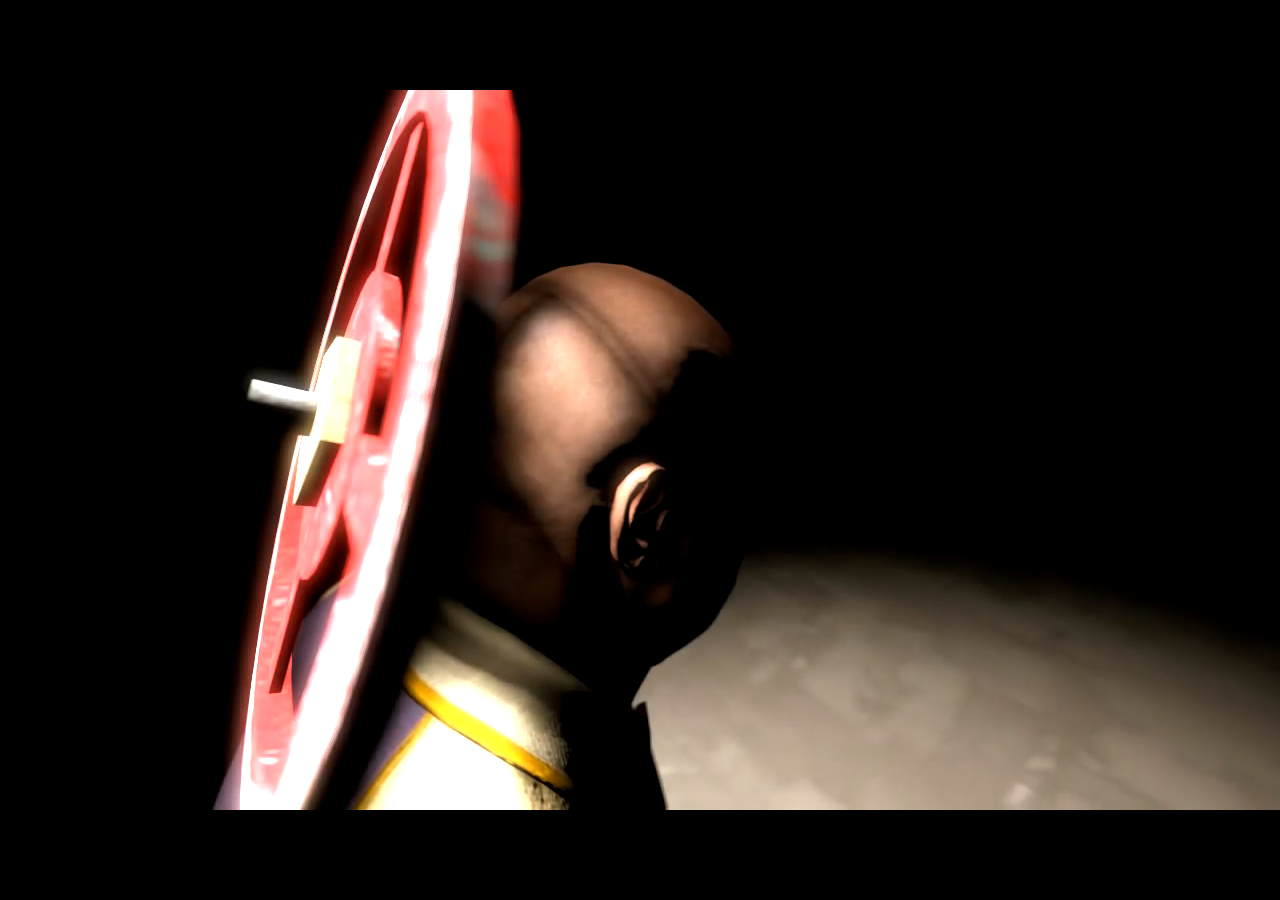
<file: index.html>
<!doctype html><html lang="en"><head><meta charset="utf-8"/><meta name="viewport" content="width=device-width,initial-scale=1"/><link rel="apple-touch-icon" sizes="57x57" href="/apple-icon-57x57.png"><link rel="apple-touch-icon" sizes="60x60" href="/apple-icon-60x60.png"><link rel="apple-touch-icon" sizes="72x72" href="/apple-icon-72x72.png"><link rel="apple-touch-icon" sizes="76x76" href="/apple-icon-76x76.png"><link rel="apple-touch-icon" sizes="114x114" href="/apple-icon-114x114.png"><link rel="apple-touch-icon" sizes="120x120" href="/apple-icon-120x120.png"><link rel="apple-touch-icon" sizes="144x144" href="/apple-icon-144x144.png"><link rel="apple-touch-icon" sizes="152x152" href="/apple-icon-152x152.png"><link rel="apple-touch-icon" sizes="180x180" href="/apple-icon-180x180.png"><link rel="icon" type="image/png" sizes="192x192" href="/android-icon-192x192.png"><link rel="icon" type="image/png" sizes="32x32" href="/favicon-32x32.png"><link rel="icon" type="image/png" sizes="96x96" href="/favicon-96x96.png"><link rel="icon" type="image/png" sizes="16x16" href="/favicon-16x16.png"><link rel="manifest" href="/manifest.json"><meta name="msapplication-TileColor" content="#ffffff"><meta name="msapplication-TileImage" content="/ms-icon-144x144.png"><meta name="theme-color" content="#ffffff"><meta name="description" content="Red WebSite"/><link rel="stylesheet" href="https://cdnjs.cloudflare.com/ajax/libs/font-awesome/5.11.2/css/all.min.css"><link rel="stylesheet" href="https://fonts.googleapis.com/css?family=Ubuntu&amp;display=swap"><link rel="manifest" href="/manifest.json"/><title>Red</title><link href="/static/css/main.c2eb8b72.chunk.css" rel="stylesheet"></head><body><noscript>You need to enable JavaScript to run this app.</noscript><div id="root"></div><script>!function(e){function r(r){for(var n,i,l=r[0],f=r[1],a=r[2],c=0,s=[];c<l.length;c++)i=l[c],Object.prototype.hasOwnProperty.call(o,i)&&o[i]&&s.push(o[i][0]),o[i]=0;for(n in f)Object.prototype.hasOwnProperty.call(f,n)&&(e[n]=f[n]);for(p&&p(r);s.length;)s.shift()();return u.push.apply(u,a||[]),t()}function t(){for(var e,r=0;r<u.length;r++){for(var t=u[r],n=!0,l=1;l<t.length;l++){var f=t[l];0!==o[f]&&(n=!1)}n&&(u.splice(r--,1),e=i(i.s=t[0]))}return e}var n={},o={1:0},u=[];function i(r){if(n[r])return n[r].exports;var t=n[r]={i:r,l:!1,exports:{}};return e[r].call(t.exports,t,t.exports,i),t.l=!0,t.exports}i.m=e,i.c=n,i.d=function(e,r,t){i.o(e,r)||Object.defineProperty(e,r,{enumerable:!0,get:t})},i.r=function(e){"undefined"!=typeof Symbol&&Symbol.toStringTag&&Object.defineProperty(e,Symbol.toStringTag,{value:"Module"}),Object.defineProperty(e,"__esModule",{value:!0})},i.t=function(e,r){if(1&r&&(e=i(e)),8&r)return e;if(4&r&&"object"==typeof e&&e&&e.__esModule)return e;var t=Object.create(null);if(i.r(t),Object.defineProperty(t,"default",{enumerable:!0,value:e}),2&r&&"string"!=typeof e)for(var n in e)i.d(t,n,function(r){return e[r]}.bind(null,n));return t},i.n=function(e){var r=e&&e.__esModule?function(){return e.default}:function(){return e};return i.d(r,"a",r),r},i.o=function(e,r){return Object.prototype.hasOwnProperty.call(e,r)},i.p="/";var l=this.webpackJsonpredwebsite=this.webpackJsonpredwebsite||[],f=l.push.bind(l);l.push=r,l=l.slice();for(var a=0;a<l.length;a++)r(l[a]);var p=f;t()}([])</script><script src="/static/js/2.da36ddf0.chunk.js"></script><script src="/static/js/main.469bd31b.chunk.js"></script></body></html>
</file>
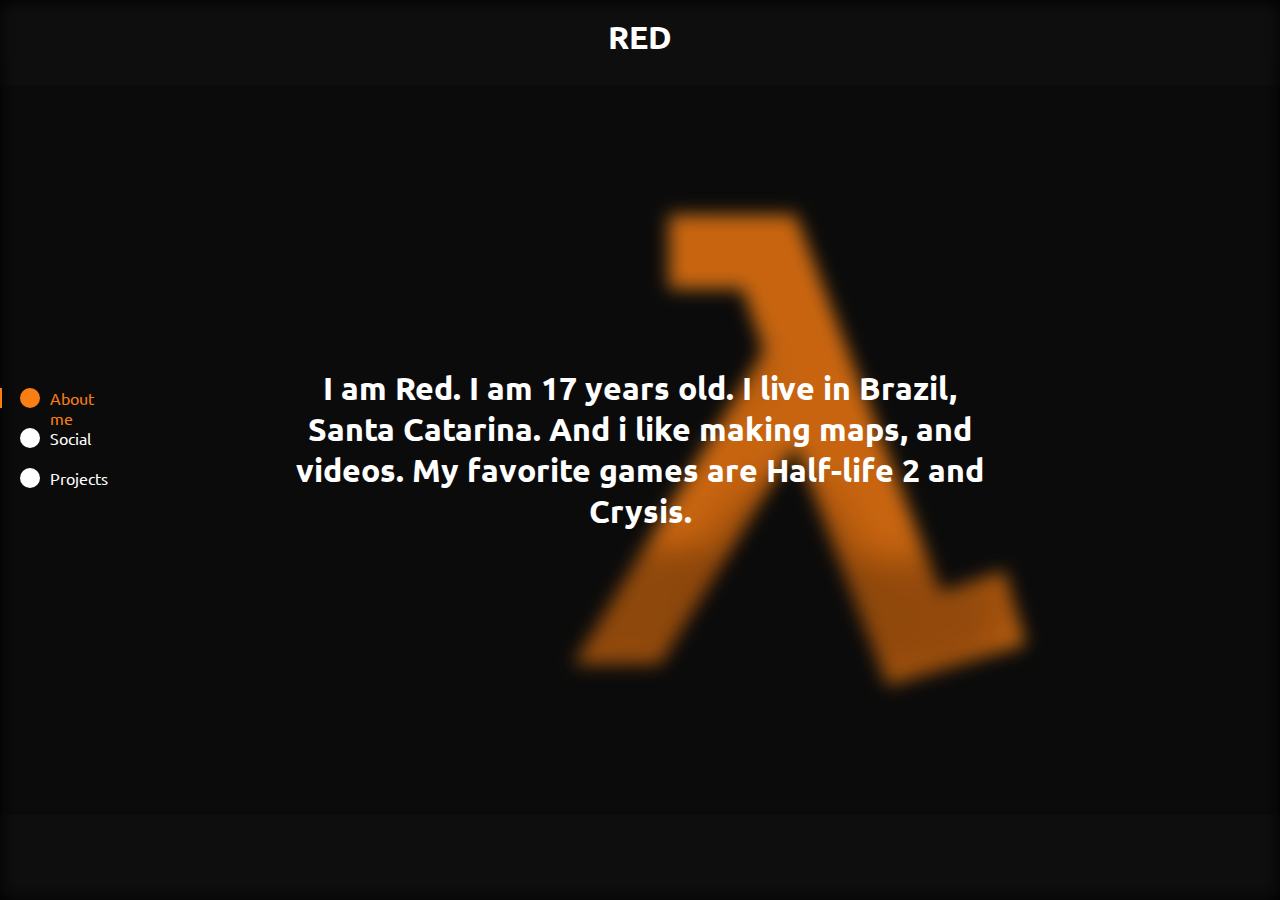
<file: old/index.html>
<!DOCTYPE html>
<html lang="en">
<head>
    <meta charset="UTF-8">
    <meta name="viewport" content="width=device-width, initial-scale=1.0">
    <meta http-equiv="X-UA-Compatible" content="ie=edge">
    <title>Red</title>
    <script
  src="https://code.jquery.com/jquery-3.4.1.js"
  integrity="sha256-WpOohJOqMqqyKL9FccASB9O0KwACQJpFTUBLTYOVvVU="
  crossorigin="anonymous"></script>
  <link rel="stylesheet" type="text/css" href="assets/css/style.css">
  <link rel="stylesheet" type="text/css" href="https://cdnjs.cloudflare.com/ajax/libs/font-awesome/5.9.0/css/all.min.css">
  <link href="https://fonts.googleapis.com/css?family=Ubuntu&display=swap" rel="stylesheet">
</head>
<body>
    <header>
        <h1>Red</h1>
    </header>

    <section class='background'>
        <!-- Tabs -->
        <div class="tabs active" data-id='0'><span>About me</span></div>
        <div class="tabs" data-id='1'><span>Social</span></div>
        <div class="tabs" data-id='2'><span>Projects</span></div>
        <!-- End Tabs -->
        <!-- Who -->
        <div class="box" id="who">
            <div class="text">
            <h1>I am Red. I am 17 years old. I live in Brazil, Santa Catarina. And i like making maps, and videos. My favorite games are Half-life 2 and Crysis.</h1>
            </div>
        </div>
        <!-- End who -->
        <!-- Social -->
        <div class="box" id="social">
            <div class="text">
            <h1>My social networks</h1>
            <br>
            <h2><i class="fab fa-discord"></i> Red#4788</h2>
            <a href="https://www.moddb.com/members/luizf34"><h2><i class="fab fa-modx"></i> < Moddb > luizf34</h2></a>
            <a href="https://steamcommunity.com/id/luizf34"><h2><i class="fab fa-steam"></i></i> luizf34</h2></a>
            </div>
        </div>
        <!-- End social -->
        <!-- Projects -->
        <div class="box" id="project">
                <div class="text">
                <h1>I am currently working on</h1>
                <br>
                <br>
                <div class="before"></div>
                </div>
        </div>
        <!-- End Projects -->
        <!-- Contact -->
        <div class="box" id="contact">
                <div class="text">
                <h1>My contact is</h1>
                </div>
        </div>
        <!-- End Contact -->
    </section>

    <script src="assets/js/index.js"></script>

</body>
</html>
</file>
<file: static/css/main.c2eb8b72.chunk.css>
body{margin:0;font-family:-apple-system,BlinkMacSystemFont,"Segoe UI","Roboto","Oxygen","Ubuntu","Cantarell","Fira Sans","Droid Sans","Helvetica Neue",sans-serif;-webkit-font-smoothing:antialiased;-moz-osx-font-smoothing:grayscale}code{font-family:source-code-pro,Menlo,Monaco,Consolas,"Courier New",monospace}body{background:#151515}.spin{-webkit-animation:spin 1s;animation:spin 1s}.back{position:fixed}.back,.back img{width:100%;height:100%}.back img{object-fit:cover}.transparent{content:"";width:100%;height:100%;position:fixed;background:linear-gradient(0deg,#000,rgba(15,23,30,.35057773109243695));z-index:100}.leftBar{position:fixed;width:400px;height:40vh;background:transparent;top:50%;left:3vw}.link{color:#bbb7b7;list-style:none;padding:10px;font-size:19px;cursor:pointer}.link:hover{color:#fff}.bottomLink{margin-bottom:21px}*{-webkit-user-select:none;-moz-user-select:none;-ms-user-select:none;user-select:none}@-webkit-keyframes spin{0%{transform:rotate(0deg)}to{transform:rotate(1turn)}}@keyframes spin{0%{transform:rotate(0deg)}to{transform:rotate(1turn)}}.abaAbout{background-color:#4c5844;z-index:1000;position:fixed;width:445px;max-height:300px;border:1px solid #717b6a;top:40%;left:40%;transform:translate(-50%,-50%);padding:4px 4px 30px;z-index:2000}.abaAbout .header{position:absolute;width:100%;height:auto;color:#fff;padding-bottom:5px;cursor:move}.abaAbout .header .title{margin-left:28px}.abaAbout .header .title>img{width:18px;padding:2px;position:absolute;left:0}.abaAbout .header .close{position:absolute;right:14px;cursor:pointer}.dataT{color:#9ea797;top:25px;position:relative;overflow-y:auto;padding:5px;overflow-x:hidden;height:auto;max-height:280px;margin:30px 10px 10px;border:1px solid #7a8472;border-top:2px solid transparent}.tabs{position:absolute;top:24px}.tabs li{color:#fff;border-bottom:1px solid #7a8472;border-right:1px solid #7a8472;width:-moz-fit-content;width:-webkit-fit-content;width:fit-content;float:left;list-style:none;padding:2px;margin:8px 0 0;position:relative;left:10px;border-color:#7a8472 #2c3225 transparent #7a8472;border-style:solid;border-width:1px 2px 2px 1px;cursor:pointer}.tabsAtivo{color:#a8a04d!important}.tabsAtivo:after{content:"";width:98%;position:absolute;height:96%;border:1px dashed #101010;left:1px;top:0}@media screen and (max-width:800px){.abaAbout{width:65vw}input{width:70vw}}a{color:#7e7f49;margin:10px;text-decoration:none}a:hover{text-decoration:underline}.aba{background-color:#4c5844;z-index:1000;position:fixed;width:400px;max-height:300px;border:1px solid #717b6a;top:40%;left:40%;transform:translate(-50%,-50%);padding:4px 4px 30px;z-index:2000}.data::-webkit-scrollbar{width:15px;height:15px;background-color:#5a6a50}.data::-webkit-scrollbar-track-piece{background-color:#5a6a50}.data::-webkit-scrollbar-thumb:vertical{height:30px;background-color:#4c5844;border-left:1px solid #717b6a;border-right:1px solid #717b6a}.aba .header{position:absolute;width:100%;height:auto;color:#fff;padding-bottom:5px;cursor:move}.aba .header .title{margin-left:28px}.aba .header .title>img{width:18px;padding:2px;position:absolute;left:0}.aba .header .close{position:absolute;right:14px;cursor:pointer}.closed{transform:scale(0)!important}.data{color:#9ea797;margin:10px;top:25px;position:relative;overflow-y:auto;padding:5px;overflow-x:hidden;height:auto;max-height:280px;border:1px solid #363e30}.drag{z-index:1000}@media screen and (max-width:800px){.aba{width:65vw}input{width:70vw}}.console{height:210px;background-color:#3e4637;overflow-y:auto;overflow-x:hidden;padding-bottom:40px}.bottom{position:fixed;bottom:0;width:94%;z-index:100;background:#3e4637;margin-left:-7px;margin-bottom:10px;border:1px solid #363e30;border-top:10px solid #4c5844}.console::-webkit-scrollbar{width:15px;height:15px;background-color:#5a6a50}.console::-webkit-scrollbar-track-piece{background-color:#5a6a50}.console::-webkit-scrollbar-thumb:vertical{height:30px;background-color:#4c5844;border-left:1px solid #717b6a;border-right:1px solid #717b6a}input{width:100%;background-color:transparent;color:#fff;border:none;outline:none}@media screen and (max-width:800px){.bottom{width:59.8vw}}.splash{left:0;z-index:10000;background:#000}.splash,video{position:fixed;width:100%;height:100%;top:0}.ended{transform:scale(0)}
/*# sourceMappingURL=main.c2eb8b72.chunk.css.map */
</file>
<file: old/assets/css/style.css>
body{
    background-color: #0e0e0e;
    color: #fff;
    font-family: 'Ubuntu', sans-serif;
}

*{
    margin: 0px;
    padding: 0px;
}

::-webkit-scrollbar-track
{
	-webkit-box-shadow: inset 0 0 6px rgba(0,0,0,0.3);
	border-radius: 10px;
	background-color: transparent;
}

::-webkit-scrollbar
{
	width: 12px;
	background-color: transparent;
}

::-webkit-scrollbar-thumb
{
	border-radius: 10px;
	-webkit-box-shadow: inset 0 0 6px rgba(0,0,0,.3);
	background-color: #555;
}

header{
    width: 100%;
    position: fixed;
    height: auto;
    background: #15151515;
    text-align: center;
    text-transform: uppercase;
    z-index: 50;
    top: 17px;
}

.background{
    width: 100%;
    height: 100%;
    position: fixed;
    background: #000;
    background-size: cover;
}

.background:before{
    content: '';
    width: 100%;
    height: 100%;
    background-image: url('../img/background.jpg');
    position: fixed;
    top: 0px;
    left: 0px;
    -webkit-filter: blur(9px);
  -moz-filter: blur(9px);
  -o-filter: blur(9px);
  -ms-filter: blur(9px);
  filter: blur(9px);
  background-size: cover;
}

.tabs{
    position: relative;
    top: 42%;
    left: 0px;
    background: #fff;
    height: 20px;
    width: 20px;
    border-radius: 50%;
    margin-top: 20px;
    transform: translate(20px, -50%);
    cursor: pointer;
    z-index: 50;
}

.active{
    background: #fb7e14;
    color: #fb7e14;
}

a{
    color: #fff;
    text-decoration: none;
}

.active::after{
    content: '';
    width: 20px;
    height: 20px;
    position: absolute;
    left: -20px;
    top: 0px;
    border-left: 2px solid #fb7e14;
}

.tabs span{
    position: absolute;
    left: 30px;
}

.box{
    position: absolute;
    top: 50%;
    left: 50%;
    transform: translate(-50%, -50%);
    background: rgba(0,0,0,.20);
    padding: 50px;
    height: 100%;
    z-index: 0;
    width: 100%;
    text-align: center;
    transition: 1s;
    overflow-y: scroll;
    overflow-x: hidden;
    max-height: 70%;
}

.box .text{
    position: absolute;
    top: 50%;
    left: 50%;
    transform: translate(-50%, -50%);
}


#social,#project, #contact{
    top: 200%;
}

.project{
    width: 70vw;
    background: #151515;
    max-width: 900px;
    padding: 40px;
}

.project .scroller{
    width: 100%;
    height: 200px;
    position: relative;
    top: 40px;
    overflow-x: scroll;
    overflow-y: hidden;
    white-space: nowrap;
    padding: 20px;
    left: -30px;
}

.project h1, p{
    padding: 10px;
}

.project .foto{
    width: 300px;
    height: 200px;
    background: #000;
    display: inline-block;
    position: relative; 
    margin-left: 30px;
    top: -80px;
    white-space: nowrap;
    cursor: pointer;
    transition: 0.3s ease;
}

.project .foto img{
    width: 100%;
    height: 100%;
}

.zoom{
    position: fixed !important;
    width: 100% !important;
    height: 100% !important;
    top: 0px !important;
    left: -30px !important;
    z-index: 50;
}

.close{
    width: 40px;
    height: 40px;
    background: rgba(0,0,0,.40);
    position: absolute;
    top: 10px;
    right: 10px;
    border-radius: 50%;
    font-size: 32px;
    z-index: 100;
    cursor: pointer;
    opacity: 0;
}

.close_active{
    opacity: 1;
}


@media screen and (max-width: 660px){
	.tabs{
		position: relative;
		top: 90vh;
		float: left;
		display: inline-block;
		margin-left: 21%;
		left: -15%;
	}
	.active::after{
		content: '';
		width: 400%;
		height: 20px;
		position: absolute;
		left: 0px;
		top: 25px;
		border-left: 2px solid transparent;
		border-bottom: 2px solid #fb7e14;
	}
	.project{
	    width: 70vw;
	}
}
</file>
